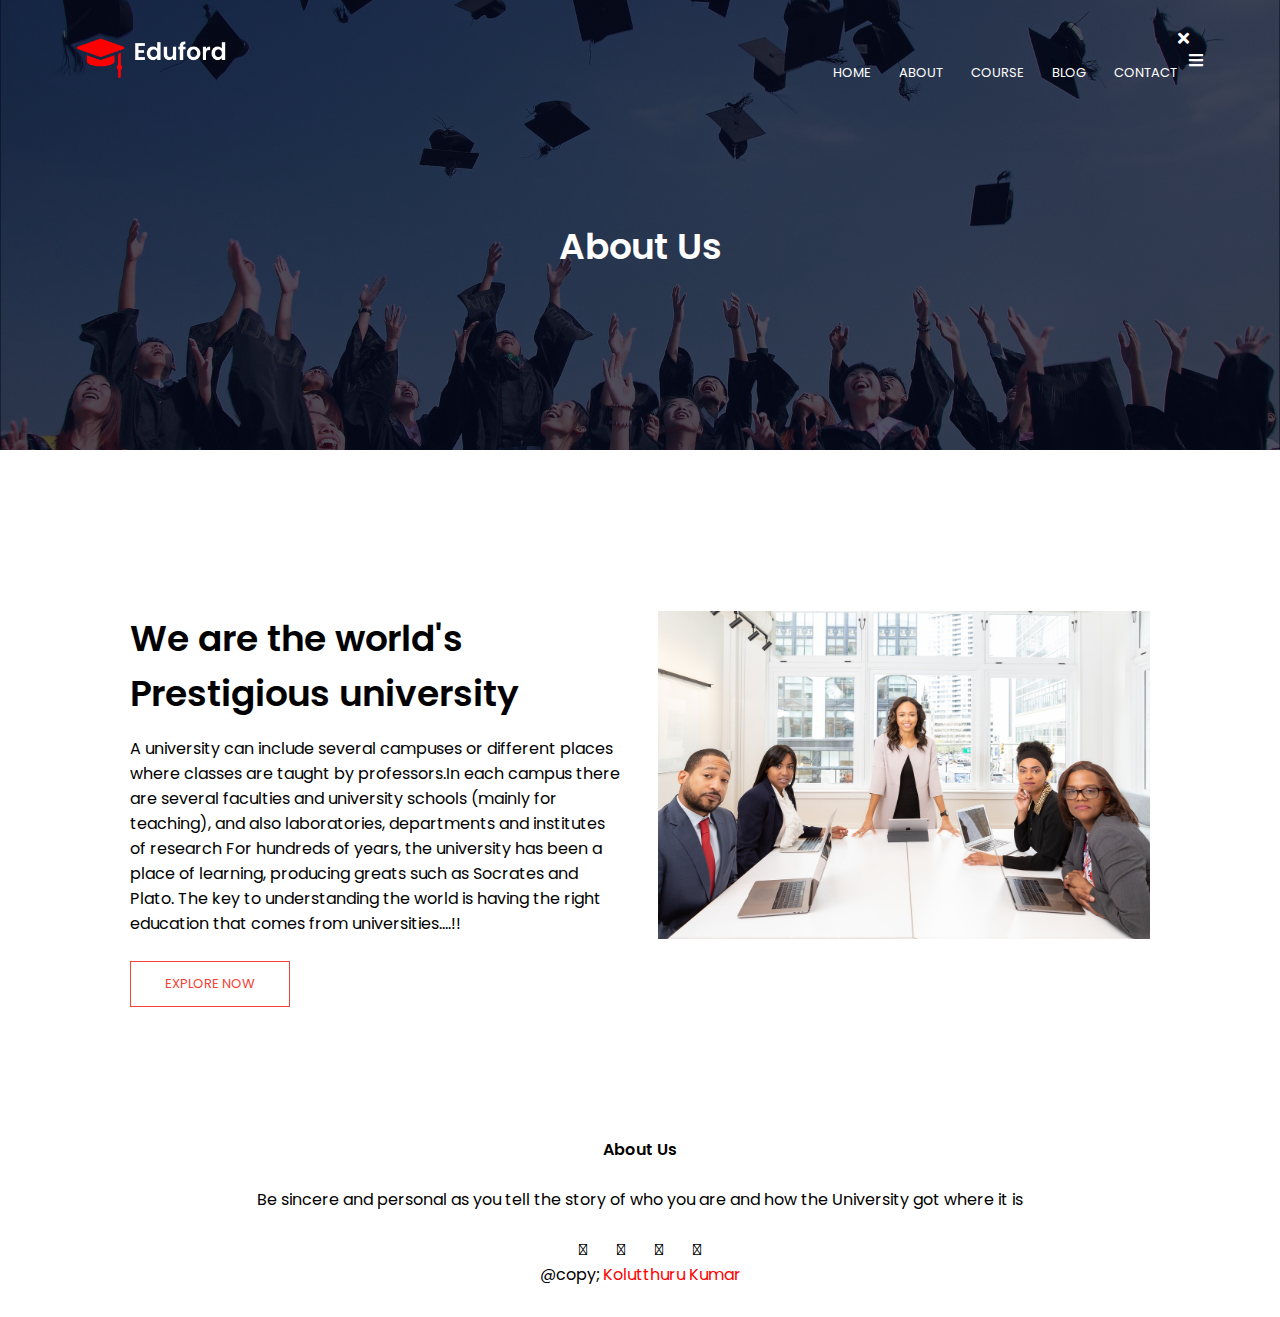
<file: about.html>
<!DOCTYPE html>
<html lang='en'>
<head>
    <meta charset='UTF-8'>
    <meta http-equiv='X-UA-Compatible' content='IE=edge'>
    <meta name='viewport' content='width=device-width, initial-scale=1.0'>
    <link rel="preconnect" href="https://fonts.gstatic.com">
    <link href="https://fonts.googleapis.com/css2?family=Poppins:wght@100;200;300;400;600;700&display=swap" rel="stylesheet">
    <link rel="stylesheet" href="style.css">
    <link rel="stylesheet" href="https://cdnjs.cloudflare.com/ajax/libs/font-awesome/5.15.3/css/all.min.css">
    <title>KOLUTTHURU KUMAR</title>
</head>
<body>
                <!--header -->

    <section class="sub-header">
        <nav>
            <a href="index.html"><img src="images/logo.png"></a>
            <div class="nav-links" id="navlinks">
                <i class="fas fa-times" onclick="hideMenu()"></i>
                <ul>
                    <li><a href="index.html">HOME</a></li>
                    <li><a href="about.html">ABOUT</a></li>
                    <li><a href="course.html">COURSE</a></li>
                    <li><a href="blog.html">BLOG</a></li>
                    <li><a href="contact.html">CONTACT</a></li>
                </ul>
            </div>
            <i class="fas fa-bars" onclick="showMenu()"></i>
        </nav>
        <h1>About Us</h1>
    </section>
 
      <!-- About us Content -->

    <section class="about-us">
        <div class="row">
            <div class="about-col">
                <h1>We are the world's Prestigious university</h1>
                <p>A university can include several campuses or different places where classes are taught by professors.In each campus there are several faculties and university schools (mainly for teaching),
                 and also laboratories, departments and institutes of research For hundreds of years, the university has been a place of learning, producing greats such as Socrates and Plato. The key to understanding 
                 the world is having the right education that comes from universities....!! </p>
                <a href="" class="hero-btn red-btn">EXPLORE NOW</a>
            </div>
            <div class="about-col">
                <img src="images/about.jpg">
            </div>
        </div>
    </section>

             <!-- Footer -->
 <section class="footer">
    <h4>About Us</h4>
    <p>Be sincere and personal as you tell the story of who you are and how the University got where it is </p><br>
    <div class="icons">
        <i class="fa-brands fa-facebook-f"></i>
        <i class="fa-brands fa-twitter"></i>
        <i class="fa-brands fa-instagram"></i>
        <i class="fa-brands fa-linkedin"></i>
    </div>
    <p>@copy; <span style="color: red;">Kolutthuru Kumar</span></p>
</section>
</body>
</html>
</file>
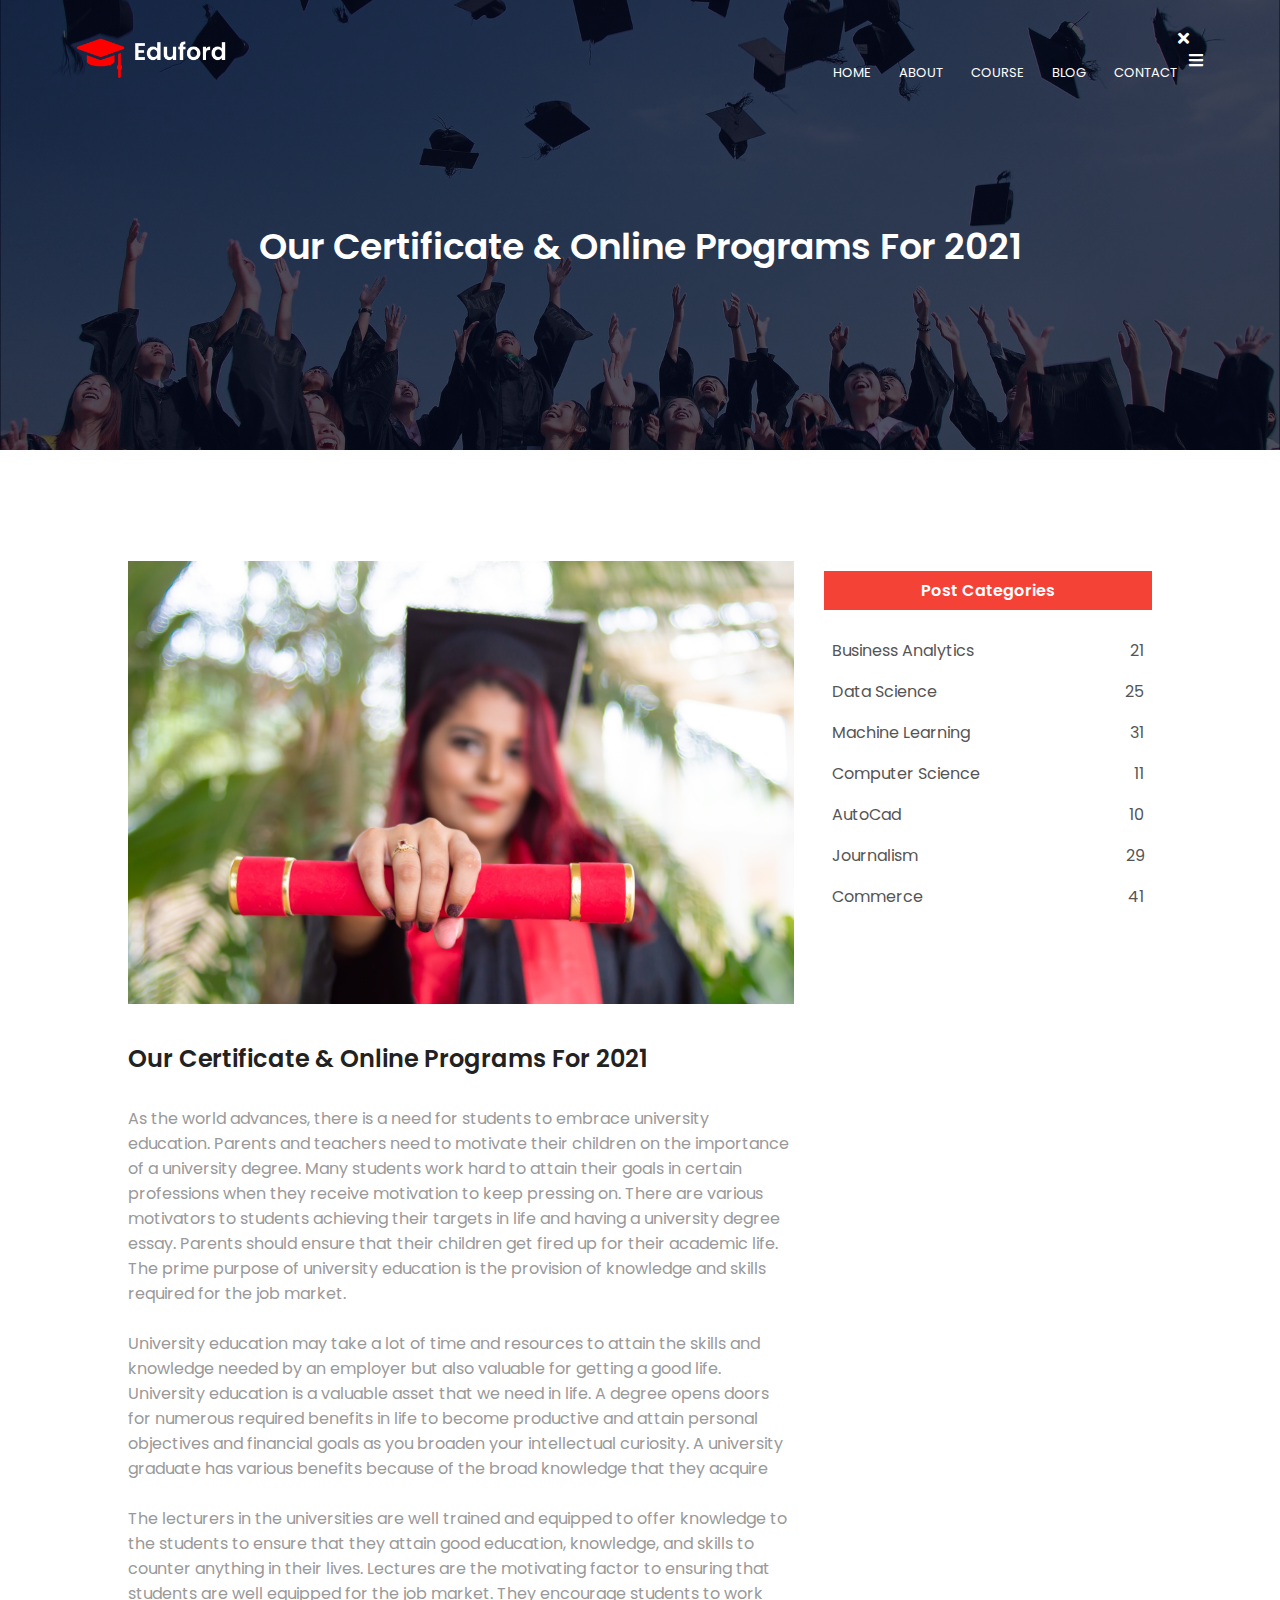
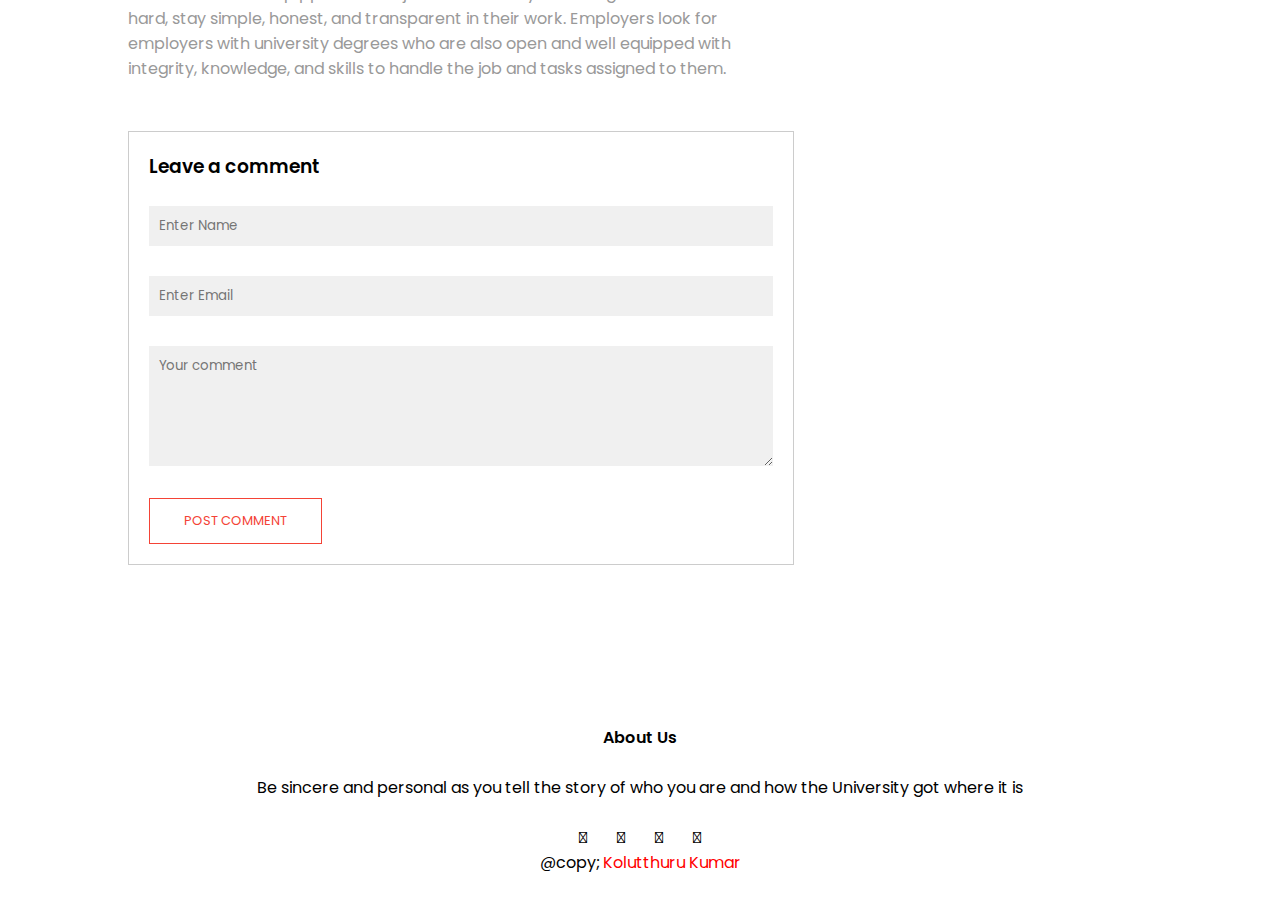
<file: blog.html>
<!DOCTYPE html>
<html lang='en'>

<head>
    <meta charset='UTF-8'>
    <meta http-equiv='X-UA-Compatible' content='IE=edge'>
    <meta name='viewport' content='width=device-width, initial-scale=1.0'>
    <link rel="preconnect" href="https://fonts.gstatic.com">
    <link href="https://fonts.googleapis.com/css2?family=Poppins:wght@100;200;300;400;600;700&display=swap"
        rel="stylesheet">
    <link rel="stylesheet" href="style.css">
    <link rel="stylesheet" href="https://cdnjs.cloudflare.com/ajax/libs/font-awesome/5.15.3/css/all.min.css">
    <title>KOLUTTHURU KUMAR</title>
</head>

<body>
                        <!--header-->

    <section class="sub-header">
        <nav>
            <a href="index.html"><img src="images/logo.png"></a>
            <div class="nav-links" id="navlinks">
                <i class="fas fa-times" onclick="hideMenu()"></i>
                <ul>
                    <li><a href="index.html">HOME</a></li>
                    <li><a href="about.html">ABOUT</a></li>
                    <li><a href="course.html">COURSE</a></li>
                    <li><a href="blog.html">BLOG</a></li>
                    <li><a href="contact.html">CONTACT</a></li>
                </ul>
            </div>
            <i class="fas fa-bars" onclick="showMenu()"></i>
        </nav>
        <h1>Our Certificate & Online Programs For 2021</h1>
    </section>

                    <!--blog page content-->

    <section class="blog-content">
        <div class="row">
            <div class="blog-left">
                <img src="images/certificate.jpg">
                <h2>Our Certificate & Online Programs For 2021</h2>
                <p>As the world advances, there is a need for students to embrace university education. Parents and teachers need to motivate their children on the importance of a university degree. Many students work hard to attain their goals in certain professions when they receive motivation to keep pressing on. There are various motivators to students achieving their targets in life and having a university degree essay. Parents should ensure that their children get fired up for their academic life. The prime purpose of university education is the provision of knowledge and skills required for the job market. </p>
                <br>
                <p>University education may take a lot of time and resources to attain the skills and knowledge needed by an employer but also valuable for getting a good life. University education is a valuable asset that we need in life. A degree opens doors for numerous required benefits in life to become productive and attain personal objectives and financial goals as you broaden your intellectual curiosity. A university graduate has various benefits because of the broad knowledge that they acquire</p>
                <br>
                <p>The lecturers in the universities are well trained and equipped to offer knowledge to the students to ensure that they attain good education, knowledge, and skills to counter anything in their lives. Lectures are the motivating factor to ensuring that students are well equipped for the job market. They encourage students to work hard, stay simple, honest, and transparent in their work. Employers look for employers with university degrees who are also open and well equipped with integrity, knowledge, and skills to handle the job and tasks assigned to them. </p>
                <div class="comment-box">
                    <h3>Leave a comment</h3>
                    <form class="comment-form">
                        <input type="text" placeholder="Enter Name">
                        <input type="email" placeholder="Enter Email">
                        <textarea rows="5" placeholder="Your comment"></textarea>
                        <button type="button" class="hero-btn red-btn">POST COMMENT</button>
                    </form>
                </div>
            </div>
            <div class="blog-right">
                <h3>Post Categories</h3>
                <div>
                    <span>Business Analytics</span>
                    <span>21</span>
                </div>
                <div>
                    <span>Data Science</span>
                    <span>25</span>
                </div>
                <div>
                    <span>Machine Learning</span>
                    <span>31</span>
                </div>
                <div>
                    <span>Computer Science</span>
                    <span>11</span>
                </div>
                <div>
                    <span>AutoCad</span>
                    <span>10</span>
                </div>
                <div>
                    <span>Journalism</span>
                    <span>29</span>
                </div>
                <div>
                    <span>Commerce</span>
                    <span>41</span>
                </div>
            </div>
        </div>
    </section>

                        <!---Footer-->

    <section class="footer">
        <h4>About Us</h4>
        <p>Be sincere and personal as you tell the story of who you are and how the University got where it is </p><br>
        <div class="icons">
            <i class="fa-brands fa-facebook-f"></i>
            <i class="fa-brands fa-twitter"></i>
            <i class="fa-brands fa-instagram"></i>
            <i class="fa-brands fa-linkedin"></i>
        </div>
        <p>@copy; <span style="color: red;">Kolutthuru Kumar</span></p>
    </section>
</body>

</html>
</file>
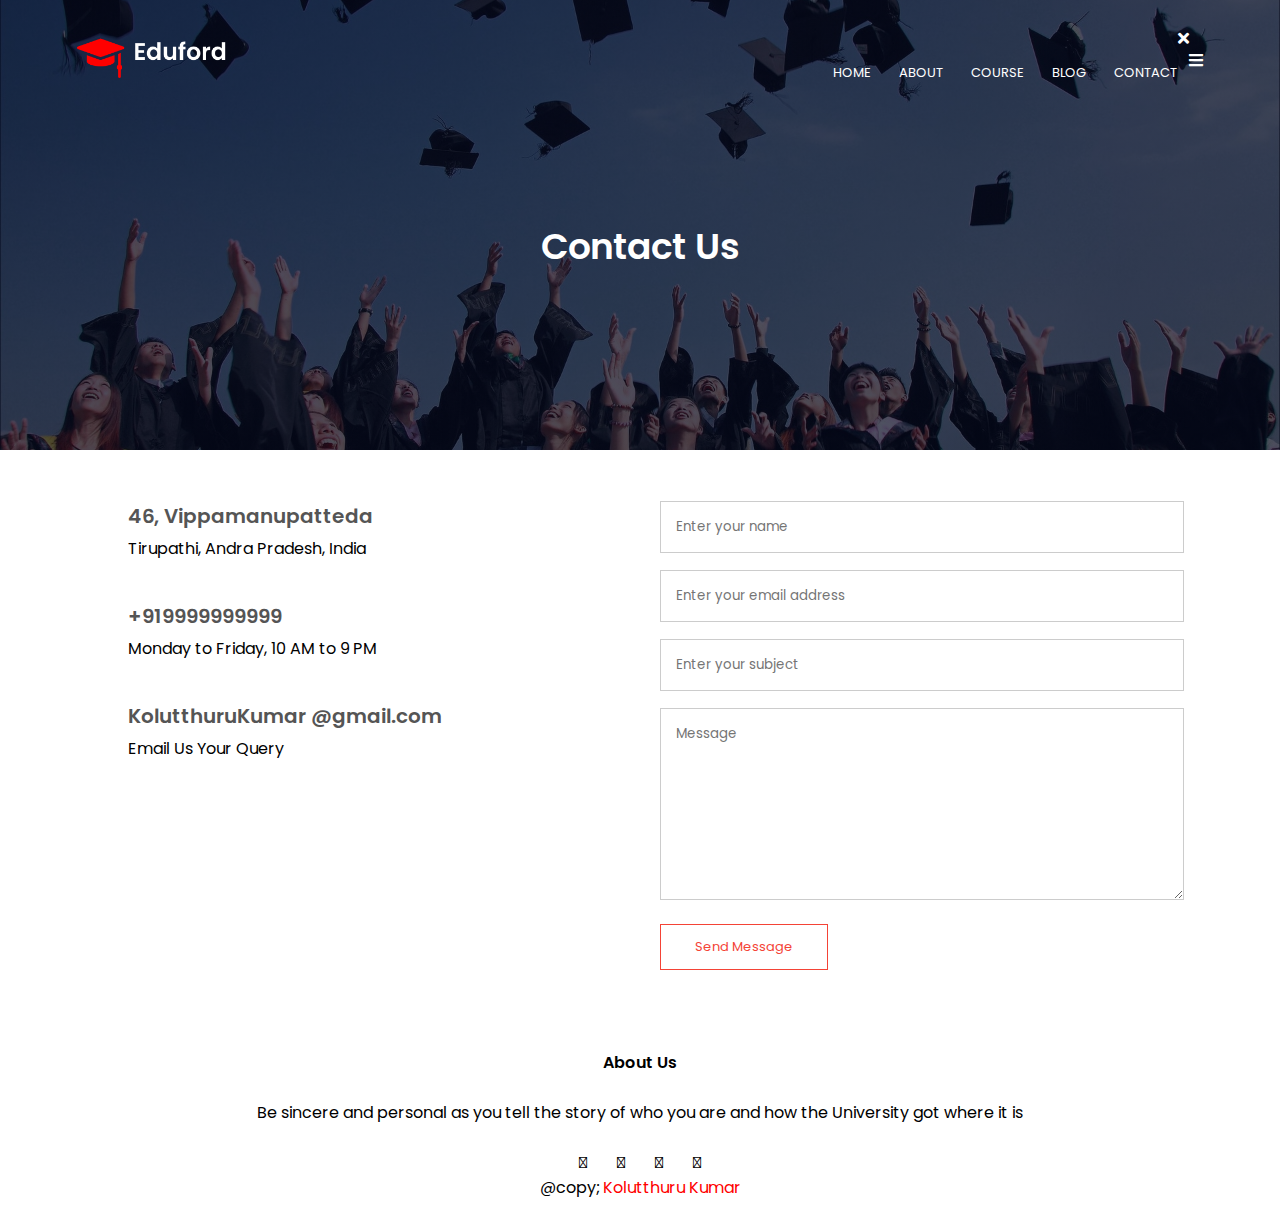
<file: contact.html>
<!DOCTYPE html>
<html lang='en'>
<head>
    <meta charset='UTF-8'>
    <meta http-equiv='X-UA-Compatible' content='IE=edge'>
    <meta name='viewport' content='width=device-width, initial-scale=1.0'>
    <link rel="preconnect" href="https://fonts.gstatic.com">
    <link href="https://fonts.googleapis.com/css2?family=Poppins:wght@100;200;300;400;600;700&display=swap" rel="stylesheet">
    <link rel="stylesheet" href="style.css">
    <link rel="stylesheet" href="https://cdnjs.cloudflare.com/ajax/libs/font-awesome/5.15.3/css/all.min.css">
    <title>KOLUTTHURU KUMAR</title>
</head>
<body>
                <!--header-->

    <section class="sub-header">
        <nav>
            <a href="index.html"><img src="images/logo.png"></a>
            <div class="nav-links" id="navlinks">
                <i class="fas fa-times" onclick="hideMenu()"></i>
                <ul>
                    <li><a href="index.html">HOME</a></li>
                    <li><a href="about.html">ABOUT</a></li>
                    <li><a href="course.html">COURSE</a></li>
                    <li><a href="blog.html">BLOG</a></li>
                    <li><a href="contact.html">CONTACT</a></li>
                </ul>
            </div>
            <i class="fas fa-bars" onclick="showMenu()"></i>
        </nav>
        <h1>Contact Us</h1>
    </section>

                    <!--contact us-->
    <section class="contact-us">
        <div class="row">
            <div class="contact-col">
                <div>
                    <span>
                        <h5>46, Vippamanupatteda</h5>
                        <p>Tirupathi, Andra Pradesh, India</p>
                    </span>
                </div>
                <div>
                    <span>
                        <h5>+919999999999</h5>
                        <p>Monday to Friday, 10 AM to 9 PM </p>
                    </span>
                </div>
                <div>
                    <span>
                        <h5 class="eml">KolutthuruKumar @gmail.com</h5>
                        <p>Email Us Your Query</p>
                    </span>
                </div>
            </div>
            <div class="contact-col">
                <form action="#" method="POST">
                    <input type="text" name="name" placeholder="Enter your name" required>
                    <input type="email" name="email" placeholder="Enter your email address" required>
                    <input type="text" name="subject" placeholder="Enter your subject" required>
                    <textarea rows="8" name="message" placeholder="Message" required></textarea>
                    <button type="submit" class="hero-btn red-btn">Send Message</button>
                </form>
            </div>
        </div>
    </section>
  

                <!---Footer-->

 <section class="footer">
    <h4>About Us</h4>
    <p>Be sincere and personal as you tell the story of who you are and how the University got where it is </p><br>
    <div class="icons">
        <i class="fa-brands fa-facebook-f"></i>
        <i class="fa-brands fa-twitter"></i>
        <i class="fa-brands fa-instagram"></i>
        <i class="fa-brands fa-linkedin"></i>
    </div>
    <p>@copy; <span style="color: red;">Kolutthuru Kumar</span></p>
</section>
</body>
</html>
</file>
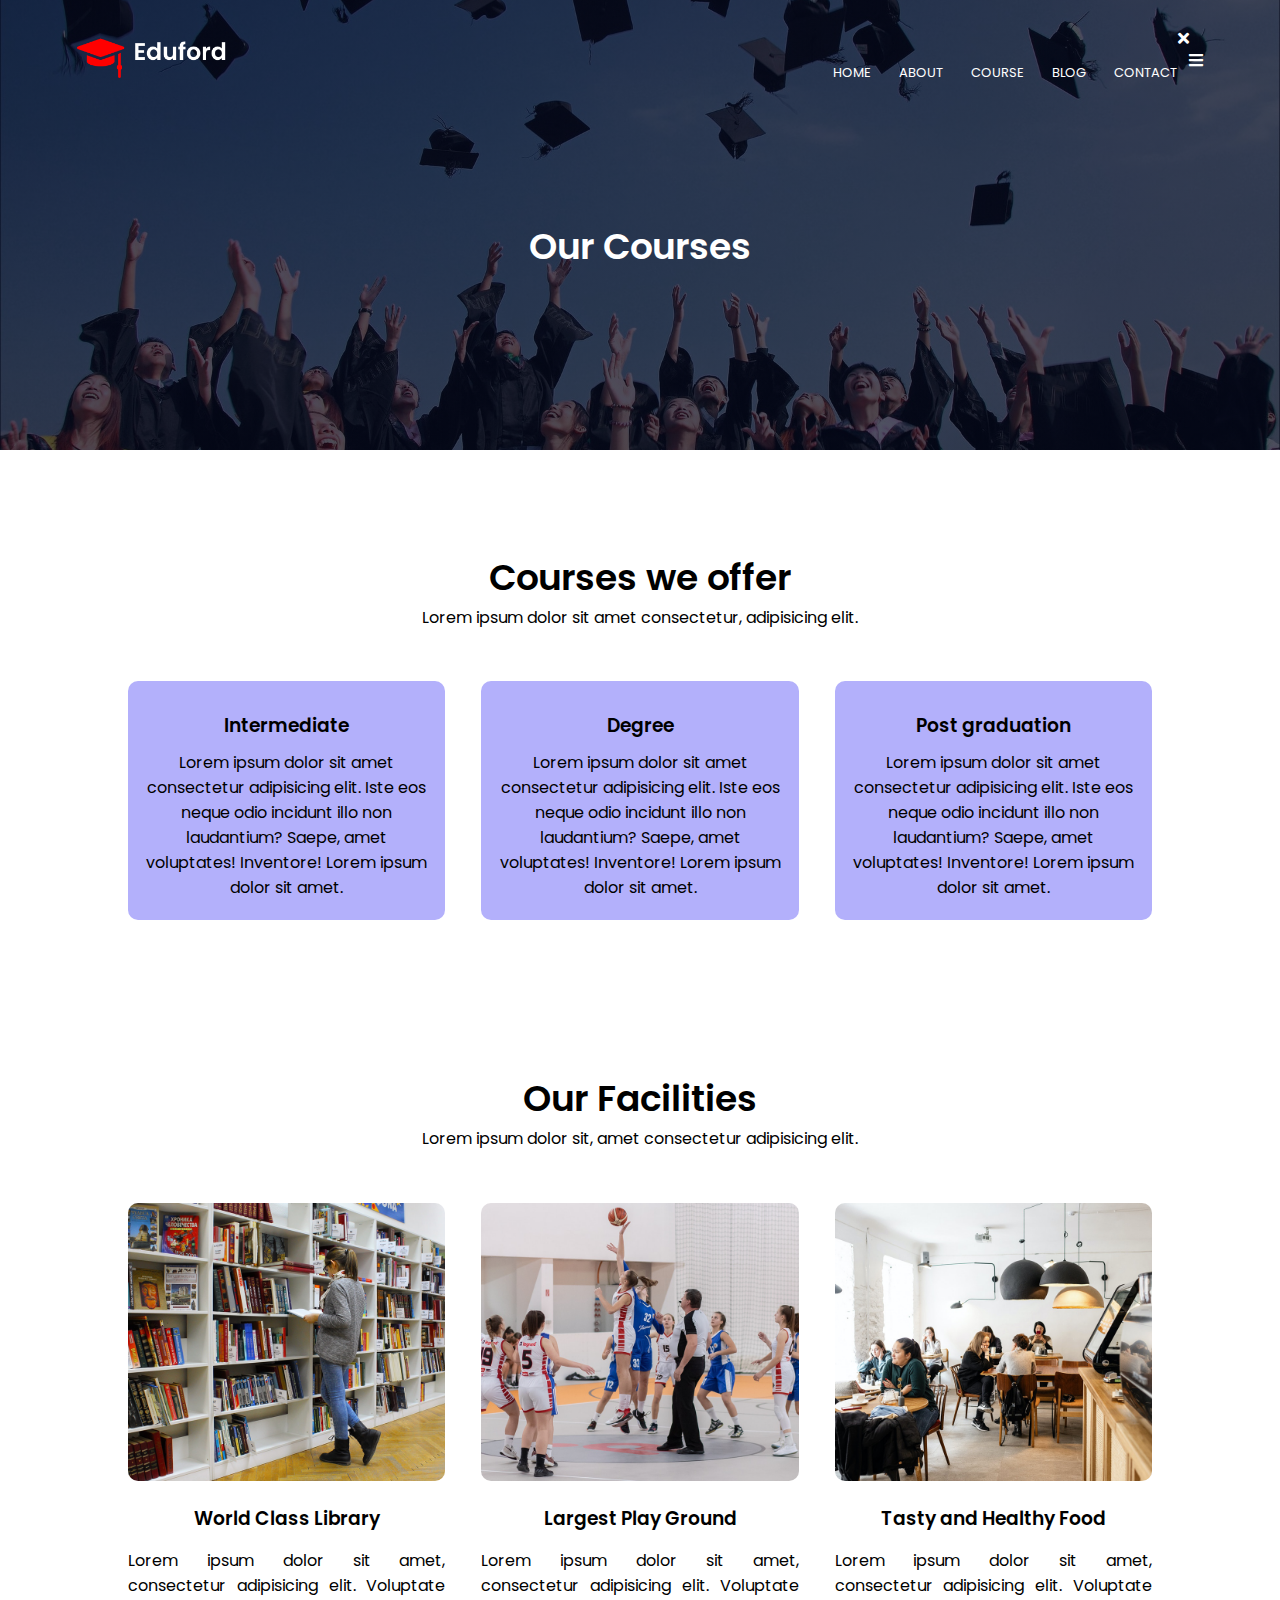
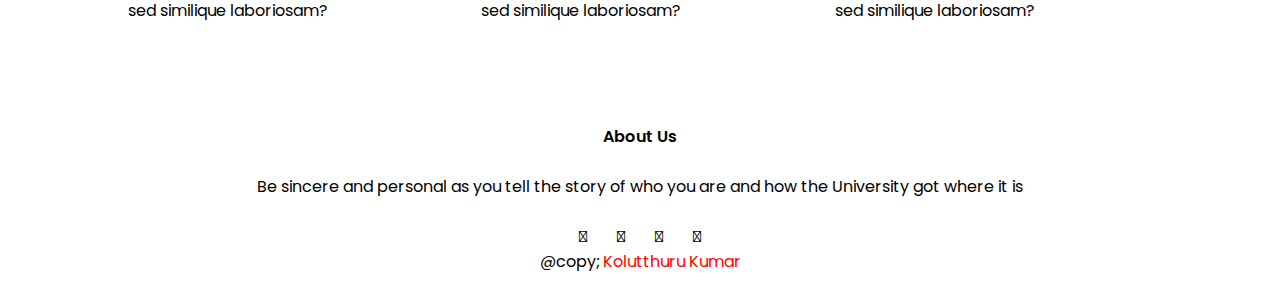
<file: course.html>
<!DOCTYPE html>
<html lang='en'>
<head>
    <meta charset='UTF-8'>
    <meta http-equiv='X-UA-Compatible' content='IE=edge'>
    <meta name='viewport' content='width=device-width, initial-scale=1.0'>
    <link rel="preconnect" href="https://fonts.gstatic.com">
    <link href="https://fonts.googleapis.com/css2?family=Poppins:wght@100;200;300;400;600;700&display=swap"
        rel="stylesheet">
    <link rel="stylesheet" href="style.css">
    <link rel="stylesheet" href="https://cdnjs.cloudflare.com/ajax/libs/font-awesome/5.15.3/css/all.min.css">
    <title>KOLUTTHURU KUMAR</title>
</head>

<body>
                          <!--header-->

    <section class="sub-header">
        <nav>
            <a href="index.html"><img src="images/logo.png"></a>
            <div class="nav-links" id="navlinks">
                <i class="fas fa-times" onclick="hideMenu()"></i>
                <ul>
                    <li><a href="index.html">HOME</a></li>
                    <li><a href="about.html">ABOUT</a></li>
                    <li><a href="course.html">COURSE</a></li>
                    <li><a href="blog.html">BLOG</a></li>
                    <li><a href="contact.html">CONTACT</a></li>
                </ul>
            </div>
            <i class="fas fa-bars" onclick="showMenu()"></i>
        </nav>
        <h1>Our Courses</h1>
    </section>
                             <!--Course-->

    <section class="course">
        <h1>Courses we offer</h1>
        <p>Lorem ipsum dolor sit amet consectetur, adipisicing elit.</p>
        <div class="row">
            <div class="course-col">
                <h3>Intermediate</h3>
                <p>Lorem ipsum dolor sit amet consectetur adipisicing elit. Iste eos neque odio incidunt illo non
                    laudantium? Saepe, amet voluptates! Inventore! Lorem ipsum dolor sit amet.</p>
            </div>
            <div class="course-col">
                <h3>Degree</h3>
                <p>Lorem ipsum dolor sit amet consectetur adipisicing elit. Iste eos neque odio incidunt illo non
                    laudantium? Saepe, amet voluptates! Inventore! Lorem ipsum dolor sit amet.</p>
            </div>
            <div class="course-col">
                <h3>Post graduation</h3>
                <p>Lorem ipsum dolor sit amet consectetur adipisicing elit. Iste eos neque odio incidunt illo non
                    laudantium? Saepe, amet voluptates! Inventore! Lorem ipsum dolor sit amet.</p>
            </div>
        </div>
    </section>

                                <!--facilities-->

    <section class="facilities">
        <h1>Our Facilities</h1>
        <p>Lorem ipsum dolor sit, amet consectetur adipisicing elit.</p>

        <div class="row">
            <div class="facilities-col">
                <img src="images/library.png">
                <h3>World Class Library</h3>
                <p>Lorem ipsum dolor sit amet, consectetur adipisicing elit. Voluptate sed similique laboriosam?</p>
            </div>
            <div class="facilities-col">
                <img src="images/basketball.png">
                <h3>Largest Play Ground</h3>
                <p>Lorem ipsum dolor sit amet, consectetur adipisicing elit. Voluptate sed similique laboriosam?</p>
            </div>
            <div class="facilities-col">
                <img src="images/cafeteria.png">
                <h3>Tasty and Healthy Food</h3>
                <p>Lorem ipsum dolor sit amet, consectetur adipisicing elit. Voluptate sed similique laboriosam?</p>
            </div>
        </div>
    </section>

                            <!---Footer-->
    <section class="footer">
        <h4>About Us</h4>
        <p>Be sincere and personal as you tell the story of who you are and how the University got where it is </p><br>
        <div class="icons">
            <i class="fa-brands fa-facebook-f"></i>
            <i class="fa-brands fa-twitter"></i>
            <i class="fa-brands fa-instagram"></i>
            <i class="fa-brands fa-linkedin"></i>
        </div>
        <p>@copy; <span style="color: red;">Kolutthuru Kumar</span></p>
    </section>
</body>
</html>
</file>
<file: style.css>
* {
    margin: 0;
    padding: 0;
    font-family: 'Poppins', sans-serif;
}
.header {
    min-height: 100vh;
    width: 100%;
    background-image: linear-gradient(rgba(4,9,30,0.7),rgba(4,9,30,0.7)), url("images/banner.png");
    background-position: center;
    background-size: cover;
    position: relative;
}
nav {
    display: flex;
    padding: 2% 6%;
    justify-content: space-between;
    align-items: center;
}
nav img {
    width: 150px;
}
.nav-links {
    flex: 5;
    text-align: right;
}
.nav-links ul li {
    list-style: none;
    display: inline-block;
    padding: 8px 12px;
}
.nav-links ul li a{
    color: #fff;
    text-decoration: none;
    font-size: 13px;
}
.nav-links ul li::after {
    content: '';
    width: 0;
    height: 2px;
    background: #f44336;
    display: block;
    margin: auto;
    transition: 0.5s;
}
.nav-links ul li:hover::after {
    width: 100%;
    height: 2px;
}
.text-box {
    width: 90%;
    color: white;
    position: absolute;
    top: 50%;
    left: 50%;
    transform: translate(-50%, -50%);
    text-align: center;
}
.text-box h1 {
    font-size: 62px;
}
.text-box p {
    margin: 10px 0 40px;
    font-size: 14px;
    color: #fff;
}
.hero-btn {
    display: inline-block;
    text-decoration: none;
    color: white;
    border: 1px solid white;
    padding: 12px 34px;
    font-size: 13px;
    cursor: pointer;
}
.hero-btn:hover {
    border: 1px solid #f44336;
    background: #f44336;
    color: white;
    transition: 1s;
}

       /* course section: */
.course {
    width: 80%;
    margin: auto;
    text-align: center;
    padding-top: 100px;
}
h1 {
    font-size: 36px;
    font-weight: 600;
}
.row {
    margin-top: 5%;
    display: flex;
    justify-content: space-between;
}
.p{
    color: rgb(191, 189, 189);
}
.course-col {
    flex-basis: 31%;
    background-color: #b3b0fb;
    border-radius: 10px;
    margin-bottom: 5%;
    padding: 20px 12px;
    box-sizing: border-box;
    transition: 0.5s;
}
h3 {
    text-align: center;
    font-weight: 600;
    margin: 10px 0;
}
.course-col:hover {
    box-shadow: 0 0 20px 0 rgba(236, 25, 194, 0.885);
}

       /* Campus Section: */

.campus {
    width: 80%;
    margin: auto;
    text-align: center;
    padding-top: 50px;
}
.campus-col {
    flex-basis: 25%;
    border-radius: 10px;
    margin-bottom: 30px;
    position: relative;
    overflow: hidden;
}
.campus-col img {
    width: 100%;
    display: block;
}
.layer {
    background-color: transparent;
    height: 100%;
    width: 100%;
    position: absolute;
    top: 0;
    left: 0;
    transition: 0.5s;
}
.layer:hover{
    background-color: rgba(246, 116, 116, 0.7);
}
.layer h3 {
    width: 100%;
    font-weight: 500;
    color: white;
    font-size: 26px;
    bottom: 0;
    left: 50%;
    transform: translateX(-50%);
    position: absolute;
    opacity: 0;
    transition: 0.5s;
}
.layer:hover h3 {
    bottom: 49%;
    opacity: 1;
}
             /* facilities section: */
.facilities{
    width: 80%;
    margin: auto;
    text-align: center;
    padding-top: 100px;
}
.facilities-col {
    flex-basis: 31%;
    border-radius: 10px;
    margin-bottom: 5%;
    text-align: left;
}
.facilities-col img {
    width: 100%;
    border-radius: 10px;
}
.facilities-col p{
    padding: 0;
    text-align: justify;
}
.facilities-col h3 {
    margin-top: 16px;
    margin-bottom: 15px;
    text-align: center;
}
                   /* call to actoin: */
.cta {
    margin: 100px auto;
    width: 70%;
    background-image: linear-gradient(rgba(0,0,0,0.7),rgba(0,0,0,0.7)), url("images/banner2.jpg");
    background-position: center;
    background-size: cover;
    border-radius: 10px;
    text-align: center;
    padding: 100px 0;
}
.cta h1 {
    color: white;
    margin-bottom: 40px;
    padding: 0;
}
                /* Footer Section: */
.footer{
    width: 100%;
    text-align: center;
    padding: 30px 0;
}
.footer h4 {
    margin-bottom: 25px;
    margin-top: 20px;
    font-weight: 600;
}
.icons .fa-brands{
    /* color: #f44336; */
    margin: 0 13px;
    cursor: pointer;
    padding: 18px 0;
}

/* --------------About Us Page----------- */

.sub-header {
    height: 50vh;
    width: 100%;
    background-image:linear-gradient(rgba(4,9,30,0.7),rgba(4,9,30,0.7)), url("images/background.jpg");
    background-position: center;
    background-size: cover;
    text-align: center;
    color: white;
}
.sub-header h1 {
    margin-top: 100px;
}

.about-us {
    width: 80%;
    margin: auto;
    padding-top: 80px;
    padding-bottom: 50px;
}
.about-col {
    flex-basis: 48%;
    padding: 30px 2px;
}
.about-col img {
    width: 100%;
}
.about-col p{
    padding: 15px 0 25px;
}
.red-btn {
    border: 1px solid #f44336;
    background-color: transparent;
    color: #f44336;
}

/* ----------blog-vcontent------- */

.blog-content {
    width: 80%;
    margin: auto;
    padding: 60px 0;
}
.blog-left {
    flex-basis: 65%;
}
.blog-left img{
    width: 100%;
}
.blog-left h2 {
    color: #222;
    font-weight: 600;
    margin: 30px 0;
}
.blog-left p{
    color: #999;
    padding: 0;
}
.blog-right {
    flex-basis: 32%;
} 
.blog-right h3 {
    background-color: #f44336;
    color: #fff;
    padding: 7px 0;
    font-size: 16px;
    margin-bottom: 20px;
}
.blog-right div {
    display: flex;
    align-items: center;
    justify-content: space-between;
    color: #555;
    padding: 8px;
    box-sizing: border-box;
}
.comment-box {
    border: 1px solid #ccc;
    margin: 50px 0;
    padding: 10px 20px;
}
.comment-box h3 {
    text-align: left;
}
.comment-form input,.comment-form textarea {
    width: 100%;
    padding: 10px;
    margin: 15px 0;
    box-sizing: border-box;
    border: none;
    outline: none;
    background-color: #f0f0f0;
}
.comment-form button {
    margin: 10px 0;
}
/* ----------contact us page-------- */
.contact-us {
    width: 80%;
    margin: auto;
}
.contact-col {
    flex-basis: 48%;
    margin-bottom: 30px;
}
.contact-col div {
    display: flex;
    align-items: center;
    margin-bottom: 40px;
}
.contact-col div p{
    padding: 0;
}
.contact-col div h5{
    font-size: 20px;
    margin-bottom: 5px;
    color: #555;
    font-weight: 600;
}
.contact-col input, .contact-col textarea {
    width: 100%;
    padding: 15px;
    margin-bottom: 17px;
    outline: none;
    border: 1px solid #ccc;
}
</file>
